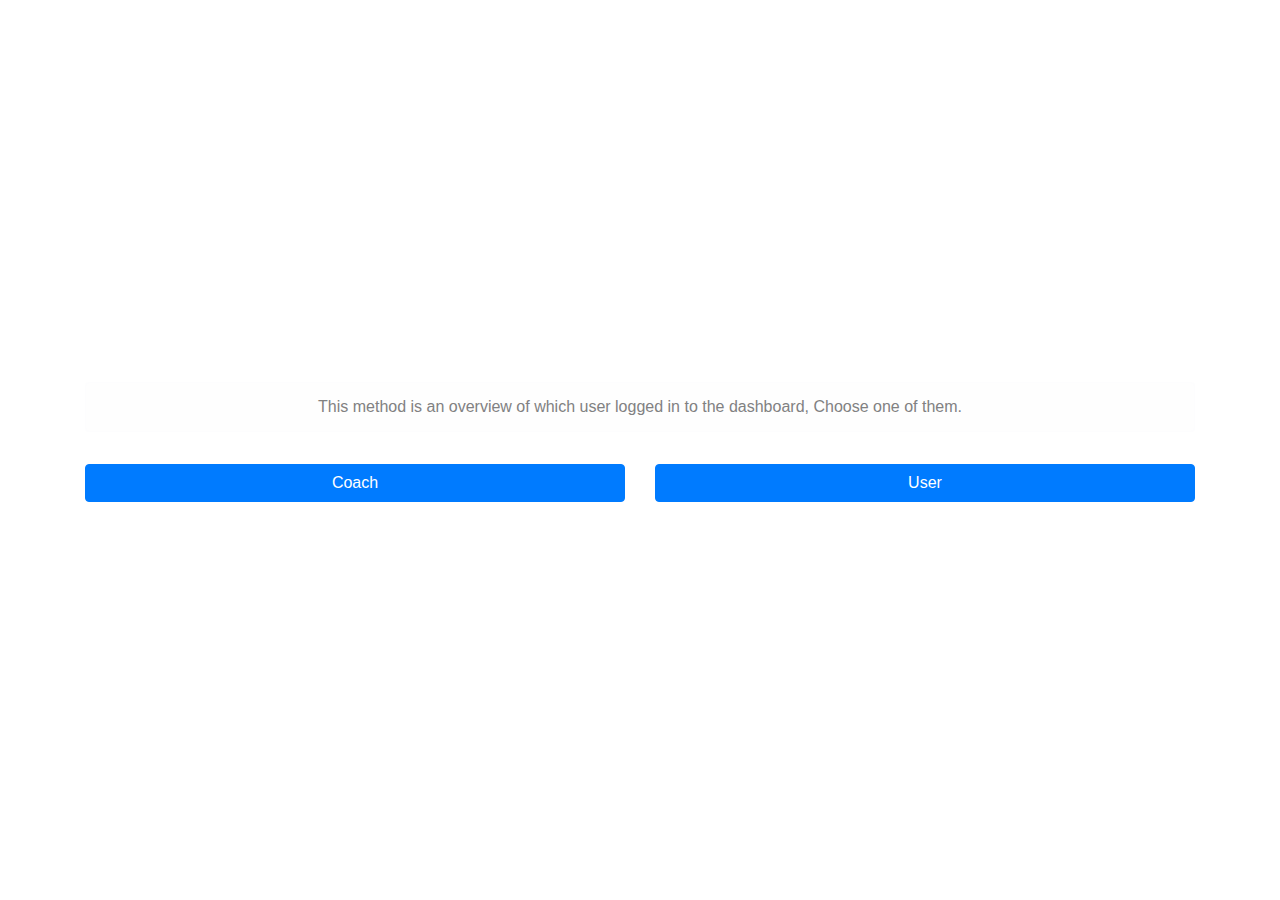
<file: choosedashboard.html>
<!DOCTYPE html>
<html lang="en">
    <head>
        <!-- Required meta tags -->
        <meta charset="utf-8" />
        <meta
          name="viewport"
          content="width=device-width, initial-scale=1, shrink-to-fit=no"
        />
        <meta name="theme-color" content="#007bff">
        <link
          rel="shortcut icon"
          href="https://static.wixstatic.com/media/7f7364_a749b2e0745243f585d1d60fa51f9d94%7Emv2.png/v1/fill/w_32%2Ch_32%2Clg_1%2Cusm_0.66_1.00_0.01/7f7364_a749b2e0745243f585d1d60fa51f9d94%7Emv2.png"
          type="image/png"
        />
        <link
          rel="apple-touch-icon"
          href="https://static.wixstatic.com/media/7f7364_a749b2e0745243f585d1d60fa51f9d94%7Emv2.png/v1/fill/w_32%2Ch_32%2Clg_1%2Cusm_0.66_1.00_0.01/7f7364_a749b2e0745243f585d1d60fa51f9d94%7Emv2.png"
          type="image/png"
        />
        <!-- Bootstrap CSS -->
        <link rel="stylesheet" href="css/bootstrap.min.css" />
    
        <title>InnoLabs - Digital Colaboration</title>
        <style>
            body,html {
                height: 100%;
            }
        </style>
  </head>
  <body >
    <div class="container h-100">
        <div class="row h-100 justify-content-center align-items-center">
          <div class="container">
              <div class="row">
                  <div class="col text-center mb-3 mb-sm-3">
                    <div class="alert alert-light" role="alert">    
                        This method is an overview of which user logged in to the dashboard, Choose one of them.
                    </div>
                  </div>
              </div>
              <div class="row">
                  <div class="col-lg-6 mb-3 mb-sm-3">
                    <a href="dashboard-2.html" class="btn-block text-center btn btn-primary">Coach</a>
                  </div>
                  <div class="col-lg-6">
                    <a href="dashboard.html" class="btn-block  text-center btn btn-primary">User</a>
                  </div>
              </div>
          </div>
        </div>  
      </div>
    
    <!-- Bootstrap core JavaScript-->
    <script src="vendor/jquery/jquery.min.js"></script>
    <script src="vendor/bootstrap/js/bootstrap.bundle.min.js"></script>

    <!-- Core plugin JavaScript-->
    <script src="vendor/jquery-easing/jquery.easing.min.js"></script>

    <!-- Custom scripts for all pages-->
    <script src="js/sb-admin-2.min.js"></script>
  </body>
</html>
</file>
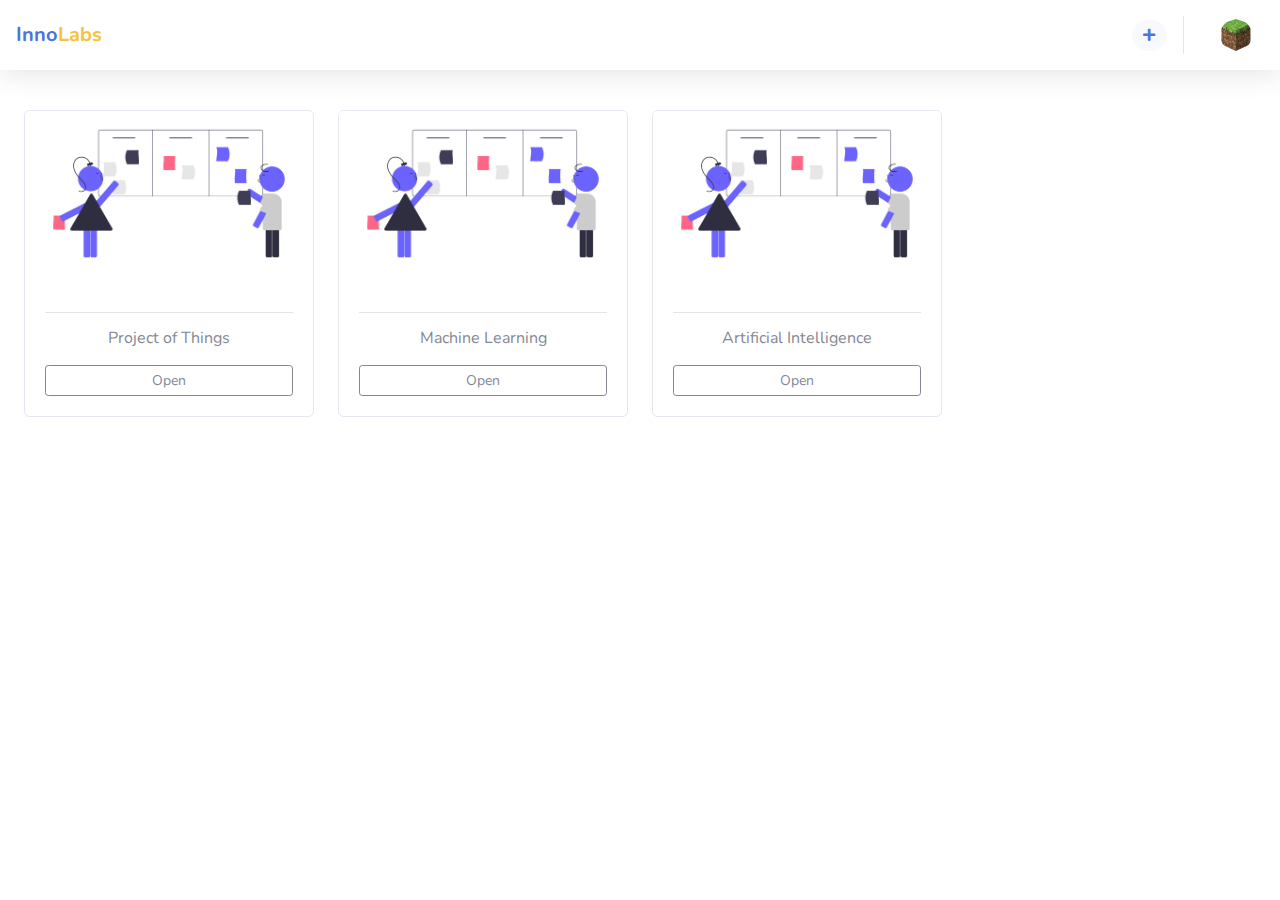
<file: dashboard-2.html>
<!DOCTYPE html>
<html lang="en">
  <head>
    <meta charset="utf-8" />
    <meta http-equiv="X-UA-Compatible" content="IE=edge" />
    <meta
      name="viewport"
      content="width=device-width, initial-scale=1, shrink-to-fit=no"
    />
    <meta name="description" content="" />
    <meta name="author" content="" />
    <link
      rel="shortcut icon"
      href="https://static.wixstatic.com/media/7f7364_a749b2e0745243f585d1d60fa51f9d94%7Emv2.png/v1/fill/w_32%2Ch_32%2Clg_1%2Cusm_0.66_1.00_0.01/7f7364_a749b2e0745243f585d1d60fa51f9d94%7Emv2.png"
      type="image/png"
    />
    <link
      rel="apple-touch-icon"
      href="https://static.wixstatic.com/media/7f7364_a749b2e0745243f585d1d60fa51f9d94%7Emv2.png/v1/fill/w_32%2Ch_32%2Clg_1%2Cusm_0.66_1.00_0.01/7f7364_a749b2e0745243f585d1d60fa51f9d94%7Emv2.png"
      type="image/png"
    />
    <title>InnoLabs - Dashboard</title>

    <!-- Custom fonts for this template-->
    <link
      href="vendor/fontawesome-free/css/all.min.css"
      rel="stylesheet"
      type="text/css"
    />
    <link
      href="https://fonts.googleapis.com/css?family=Nunito:200,200i,300,300i,400,400i,600,600i,700,700i,800,800i,900,900i"
      rel="stylesheet"
    />

    <!-- Custom styles for this template-->
    <link href="css/sb-admin-2.css" rel="stylesheet" />
  </head>

  <body>
    <div id="content-wrapper" class="d-flex flex-column">
      <!-- Main Content -->
      <div id="content">
        <!-- Topbar -->
        <nav
          class="navbar navbar-sm navbar-expand navbar-light bg-white topbar mb-4 static-top shadow"
        >
          <a class="navbar-brand text-white" href="#"
            ><strong class="text-primary">Inno</strong
            ><strong class="text-warning">Labs</strong>
          </a>

          <!-- Topbar Navbar -->
          <ul class="navbar-nav ml-auto">
            <!-- Nav Item - Search Dropdown (Visible Only XS) -->

            <!-- Nav Item - Alerts -->
            <li class="nav-item dropdown no-arrow my-auto">
              <a
                class="btn btn-light btn-sm"
                href="#"
                id="alertsDropdown"
                role="button"
                style="border-radius: 40px;"
                data-toggle="modal"
                data-target="#exampleModal"
              >
                <i class="fas fa-plus fa-fw text-primary text-sm"></i>
              </a>
            </li>

            <div class="topbar-divider d-none d-sm-block"></div>

            <!-- Nav Item - User Information -->
            <li class="nav-item dropdown no-arrow">
              <a
                class="nav-link dropdown-toggle"
                href="#"
                id="userDropdown"
                role="button"
                data-toggle="dropdown"
                aria-haspopup="true"
                aria-expanded="false"
              >
                <span
                  class="mr-2 d-none d-lg-inline text-gray-600 small"
                ></span>
                <img class="img-profile rounded-circle" src="profile.png" />
              </a>
              <!-- Dropdown - User Information -->
              <div
                class="dropdown-menu dropdown-menu-right shadow animated--grow-in"
                aria-labelledby="userDropdown"
              >
                <a class="dropdown-item" href="#">
                  <i class="fas fa-user fa-sm fa-fw mr-2 text-gray-400"></i>
                  Profile
                </a>
                <a class="dropdown-item" href="#">
                  <i class="fas fa-cogs fa-sm fa-fw mr-2 text-gray-400"></i>
                  Settings
                </a>
                <a class="dropdown-item" href="#">
                  <i class="fas fa-list fa-sm fa-fw mr-2 text-gray-400"></i>
                  Activity Log
                </a>
                <div class="dropdown-divider"></div>
                <a class="dropdown-item" href="login.html">
                  <i
                    class="fas fa-sign-out-alt fa-sm fa-fw mr-2 text-gray-400"
                  ></i>
                  Logout
                </a>
              </div>
            </li>
          </ul>
        </nav>
        <!-- End of Topbar -->
      </div>
    </div>

    <div class="container-fluid mt-3">
      <div class="row">
        <div class="col-lg-3 mb-3 mb-sm-3">
          <div class="card">
            <img
              class="card-img-top"
              src="img/undraw_Preparation_re_t0ce.png"
              alt="Card image cap"
            />
            <div class="card-body">
              <hr />
              <h6 class="card-title text-center">Project of Things</h6>
              <a
                class="btn btn-sm btn-block btn-outline-secondary mt-3"
                href="#"
                >Open</a
              >
            </div>
          </div>
        </div>

        <div class="col-lg-3">
          <div class="card mb-3 mb-sm-3">
            <img
              class="card-img-top"
              src="img/undraw_Preparation_re_t0ce.png"
              alt="Card image cap"
            />
            <div class="card-body">
              <hr />
              <h6 class="card-title text-center">Machine Learning</h6>
              <a
                class="btn btn-sm btn-block btn-outline-secondary mt-3"
                href="#"
                >Open</a
              >
            </div>
          </div>
        </div>
        <div class="col-lg-3">
          <div class="card mb-3 mb-sm-3">
            <img
              class="card-img-top"
              src="img/undraw_Preparation_re_t0ce.png"
              alt="Card image cap"
            />
            <div class="card-body">
              <hr />
              <h6 class="card-title text-center">Artificial Intelligence</h6>
              <a
                class="btn btn-sm btn-block btn-outline-secondary mt-3"
                href="#"
                >Open</a
              >
            </div>
          </div>
        </div>
      </div>
    </div>

    <!-- Bootstrap core JavaScript-->
    <script src="vendor/jquery/jquery.min.js"></script>
    <script src="vendor/bootstrap/js/bootstrap.bundle.min.js"></script>

    <!-- Core plugin JavaScript-->
    <script src="vendor/jquery-easing/jquery.easing.min.js"></script>

    <!-- Custom scripts for all pages-->
    <script src="js/sb-admin-2.min.js"></script>
  </body>
</html>
</file>
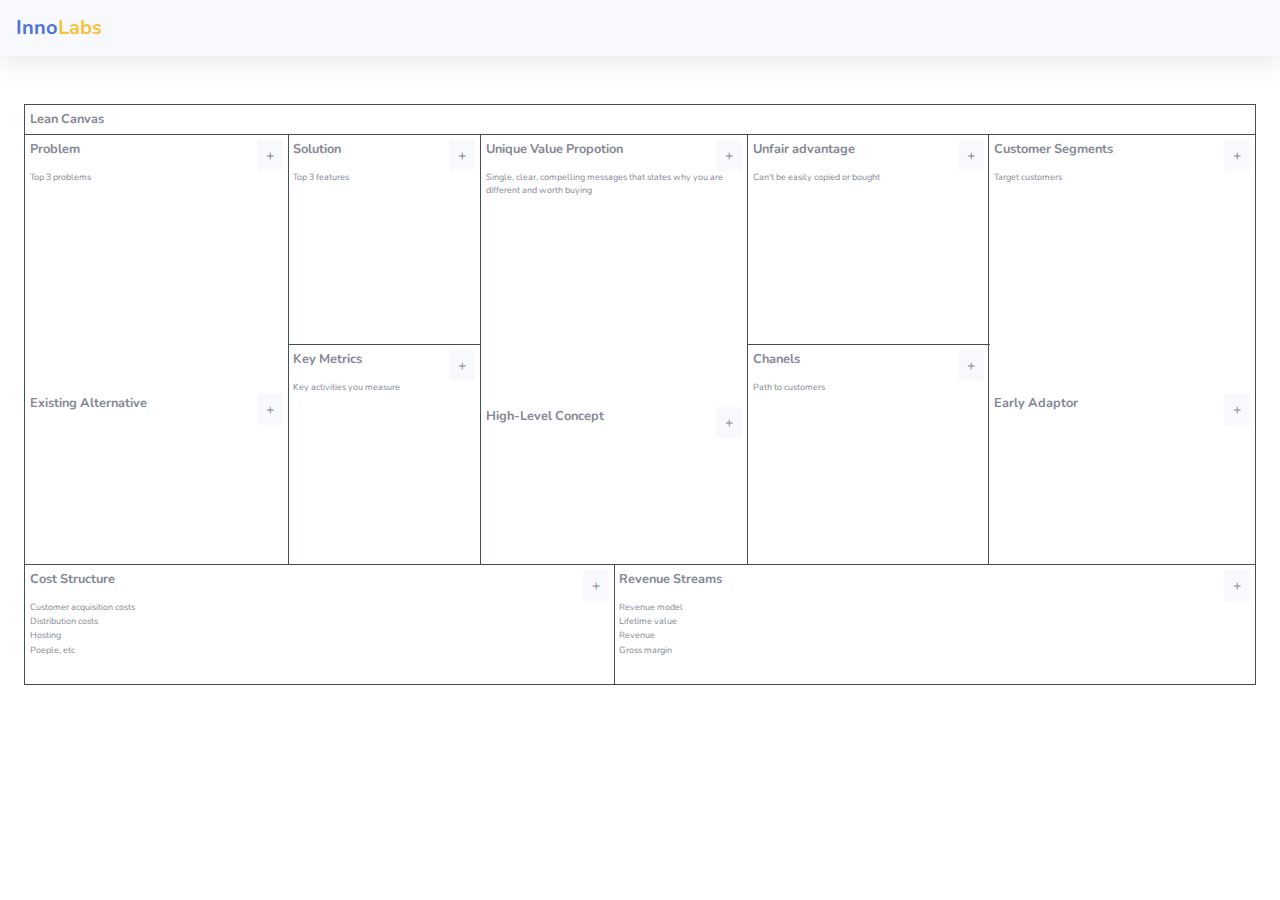
<file: internalboard-2.html>
<!DOCTYPE html>
<html lang="en">
  <head>
    <meta charset="utf-8" />
    <meta http-equiv="X-UA-Compatible" content="IE=edge" />
   
    <meta name="description" content="" />
    <meta name="author" content="" />
    <link
      rel="shortcut icon"
      href="https://static.wixstatic.com/media/7f7364_a749b2e0745243f585d1d60fa51f9d94%7Emv2.png/v1/fill/w_32%2Ch_32%2Clg_1%2Cusm_0.66_1.00_0.01/7f7364_a749b2e0745243f585d1d60fa51f9d94%7Emv2.png"
      type="image/png"
    />
    <link
      rel="apple-touch-icon"
      href="https://static.wixstatic.com/media/7f7364_a749b2e0745243f585d1d60fa51f9d94%7Emv2.png/v1/fill/w_32%2Ch_32%2Clg_1%2Cusm_0.66_1.00_0.01/7f7364_a749b2e0745243f585d1d60fa51f9d94%7Emv2.png"
      type="image/png"
    />
    <title>InnoLabs - Internalboard</title>
    
    <!-- Custom fonts for this template-->
    <link
      href="vendor/fontawesome-free/css/all.min.css"
      rel="stylesheet"
      type="text/css"
    />
    <link
      href="https://fonts.googleapis.com/css?family=Nunito:200,200i,300,300i,400,400i,600,600i,700,700i,800,800i,900,900i"
      rel="stylesheet"
    />

    <!-- Custom styles for this template-->
    <link href="css/sb-admin-2.css" rel="stylesheet" />
    <style>
        .td {   
            border-color :  #454d55 !important;
            font-size: 0.8em;
        }
        
        
    </style>
  </head>
  
  <body>
    <!-- Image and text -->
<nav class="navbar navbar-sm shadow navbar-light bg-light text-left">
    <a class="navbar-brand text-white " href="#"
        ><strong class="text-primary">Inno</strong><strong class="text-warning">Labs</strong>
      </a>
</nav>
    <br /><br />
    <div class="container-fluid">
      <table class="table table-sm table-bordered" >
        <tr >
          <th class="td" colspan="12">Lean Canvas</th>
        </tr>
        
        <tr id="Row2">
          <td class="td" colspan="2" rowspan="2" style=" height: 210px;">
            <div class="row">
                <div class="col-8 text-left">
                  <strong>Problem</strong>
                </div>
                <div class="col-4 text-right">
                  <a type="button" class="btn btn-sm btn-light" data-toggle="modal" data-target="#exampleModalCenter">+</a>
                </div>
              </div>
              <p style=" font-size: 0.7em;">Top 3 problems</p>
              
             <!-- Here the loops-->
            <div class="row " style="margin-top: 210px;">
                <div class="col-8 text-left">
                  <strong>Existing Alternative</strong>
                </div>
                <div class="col-4 text-right">
                  <a type="button" class="btn btn-sm btn-light" data-toggle="modal" data-target="#exampleModalCenter">+</a>
                </div>
              </div>
            
          </td>
          <td class="td" colspan="2" style=" height: 210px;">
            <div class="row">
                <div class="col-8 text-left">
                  <strong>Solution</strong>
                </div>
                <div class="col-4 text-right">
                  <a type="button" class="btn btn-sm btn-light" data-toggle="modal" data-target="#exampleModalCenter">+</a>
                </div>
              </div>
              <p style=" font-size: 0.7em;">Top 3 features</p>
              
              <!-- Here the loops-->
            
          </td>
          <td class="td" colspan="2" rowspan="2" style=" height: 210px; max-width: 180px;">
            <div class="row">
                <div class="col-8 text-left">
                  <strong>Unique Value Propotion</strong>
                </div>
                <div class="col-4 text-right">
                  <a type="button" class="btn btn-sm btn-light" data-toggle="modal" data-target="#exampleModalCenter">+</a>
                </div>
              </div>
              <p style=" font-size: 0.7em; ">Single, clear, compelling messages that states why you are different and worth buying</p>
              
              <!-- Here the loops-->

            <div class="row " style="margin-top: 210px;">
                <div class="col-8 text-left">
                  <strong>High-Level Concept</strong>
                </div>
                <div class="col-4 text-right">
                  <a type="button" class="btn btn-sm btn-light" data-toggle="modal" data-target="#exampleModalCenter">+</a>
                </div>
              </div>
           <!-- Here the loops-->
          </td>
          <td  class="td" colspan="2" style=" height: 210px;">
            <div class="row">
                <div class="col-8 text-left">
                  <strong>Unfair advantage</strong>
                </div>
                <div class="col-4 text-right">
                  <a type="button" class="btn btn-sm btn-light" data-toggle="modal" data-target="#exampleModalCenter">+</a>
                </div>
              </div>
              <p style=" font-size: 0.7em; ">Can't be easily copied or bought</p>
              
              <!-- Here the loops-->
          </td>
          <td  class="td" colspan="2" rowspan="2" style=" height: 210px;">
            <div class="row">
                <div class="col-8 text-left">
                  <strong>Customer Segments</strong>
                </div>
                <div class="col-4 text-right">
                  <a type="button" class="btn btn-sm btn-light" data-toggle="modal" data-target="#exampleModalCenter">+</a>
                </div>
              </div>
              <p style=" font-size: 0.7em; ">Target customers</p>
              
              <!-- Here the loops-->
                <div class="row " style="margin-top: 210px;">
                    <div class="col-8 text-left">
                      <strong>Early Adaptor</strong>
                    </div>
                    <div class="col-4 text-right">
                      <a type="button" class="btn btn-sm btn-light" data-toggle="modal" data-target="#exampleModalCenter">+</a>
                    </div>
                  </div>
               <!-- Here the loops-->
          </td>
        </tr>
        
        <tr id="row3">

          <td class="td" colspan="2" style=" height: 220px;">
            <div class="row">
                <div class="col-8 text-left">
                  <strong>Key Metrics</strong>
                </div>
                <div class="col-4 text-right">
                  <a type="button" class="btn btn-sm btn-light" data-toggle="modal" data-target="#exampleModalCenter">+</a>
                </div>
              </div>
              <p style=" font-size: 0.7em; ">Key activities you measure</p>
              
              <!-- Here the loops-->
          </td>
          
          <td class="td" colspan="2" style=" height: 220px;">
            <div class="row">
                <div class="col-8 text-left">
                  <strong>Chanels</strong>
                </div>
                <div class="col-4 text-right">
                  <a type="button" class="btn btn-sm btn-light" data-toggle="modal" data-target="#exampleModalCenter">+</a>
                </div>
              </div>
              <p style=" font-size: 0.7em; ">Path to customers</p>
              
              <!-- Here the loops-->
          </td>
          
        </tr>
       
        <tr>
            <td class="td"  colspan="5" style=" height: 120px;">
                <div class="row">
                    <div class="col-8 text-left">
                      <strong>Cost Structure</strong>
                    </div>
                    <div class="col-4 text-right">
                      <a type="button" class="btn btn-sm btn-light" data-toggle="modal" data-target="#exampleModalCenter">+</a>
                    </div>
                  </div>
                  <p style=" font-size: 0.7em;">Customer acquisition costs</p>
                  <p style="margin-top:  -15px; font-size: 0.7em;">Distribution costs</p>
                  <p style="margin-top:  -15px; font-size: 0.7em;">Hosting</p>
                  <p style="margin-top:  -15px; font-size: 0.7em;">Poeple, etc</p>
                 <!-- Here the loops-->
            </td>
            <td class="td" colspan="6" style=" height: 120px;">
                <div class="row">
                    <div class="col-8 text-left">
                      <strong>Revenue Streams</strong>
                    </div>
                    <div class="col-4 text-right">
                      <a type="button" class="btn btn-sm btn-light" data-toggle="modal" data-target="#exampleModalCenter">+</a>
                    </div>
                  </div>
                  <p style=" font-size: 0.7em;">Revenue model</p>
                  <p style="margin-top:  -15px; font-size: 0.7em;">Lifetime value </p>
                  <p style="margin-top:  -15px; font-size: 0.7em;">Revenue</p>
                  <p style="margin-top:  -15px; font-size: 0.7em;">Gross margin</p>
                 <!-- Here the loops-->
            </td>
        </tr>
      </table>
    </div>
    <!-- Modal -->
    <div class="modal fade" id="exampleModalCenter" tabindex="-1" role="dialog" aria-labelledby="exampleModalCenterTitle" aria-hidden="true">
      <div class="modal-dialog modal-dialog-centered" role="document">
        <div class="modal-content">
          <div class="modal-header">
            <h5 class="modal-title" id="exampleModalCenterTitle">adding note</h5>
            <button type="button" class="close" data-dismiss="modal" aria-label="Close">
              <span aria-hidden="true">&times;</span>
            </button>
          </div>
          <div class="modal-body">
            <div class="form-group mb-sm-3">
              <input type="text" class="form-control shadow " placeholder="Name">
            </div>
            <div class="form-group">
              <textarea class="form-control shadow " id="exampleFormControlTextarea1" placeholder="Description" rows="4"></textarea>
            </div>
          </div>
          <div class="modal-footer">
            <button type="button" class="btn btn-outline-primary">Save changes</button>
          </div>
        </div>
      </div>
    </div>
     <!-- Modal -->
     <div class="modal fade" id="examplInfoNote" tabindex="-1" role="dialog" aria-labelledby="exampleModalCenterTitle" aria-hidden="true">
      <div class="modal-dialog modal-dialog-centered" role="document">
        <div class="modal-content">
          <div class="modal-header">
            <h5 class="modal-title" id="exampleModalCenterTitle">Info note</h5>
            <button type="button" class="close" data-dismiss="modal" aria-label="Close">
              <span aria-hidden="true">&times;</span>
            </button>
          </div>
          <div class="modal-body">
            <div class="form-group">
              <label for="nama">Name:</label>
              <input type="text" class="form-control shadow mb-sm-3" value="Note name">
            </div>
            <div class="form-group">
              <label for="desc">Description:</label>
              <textarea class="form-control shadow mb-sm-3" id="exampleFormControlTextarea1" placeholder="Description" rows="4">Lorem ipsum, dolor sit amet consectetur adipisicing elit. Veritatis esse animi ex veniam ab dolorum dolores pariatur? Exercitationem aliquam consequatur eos quas ratione aut. Quod tempore fuga possimus voluptate error!</textarea>
            </div>
            <div class="form-group">
              <label for="by">By:</label>
              <input type="text" class="form-control shadow mb-sm-3" value="John paidi">
            </div>
            <div class="form-group">
              <label for="time">Time:</label>
              <input type="text" class="form-control shadow mb-sm-3" value="2020-08-03 09:32:35">
            </div>
               
          </div>
          <div class="modal-footer">
          </div>
        </div>
      </div>
    </div>

    <!-- Bootstrap core JavaScript-->
    <script src="vendor/jquery/jquery.min.js"></script>
    <script src="vendor/bootstrap/js/bootstrap.bundle.min.js"></script>

    <!-- Core plugin JavaScript-->
    <script src="vendor/jquery-easing/jquery.easing.min.js"></script>

    <!-- Custom scripts for all pages-->
    <script src="js/sb-admin-2.min.js"></script>
  </body>
</html>
</file>
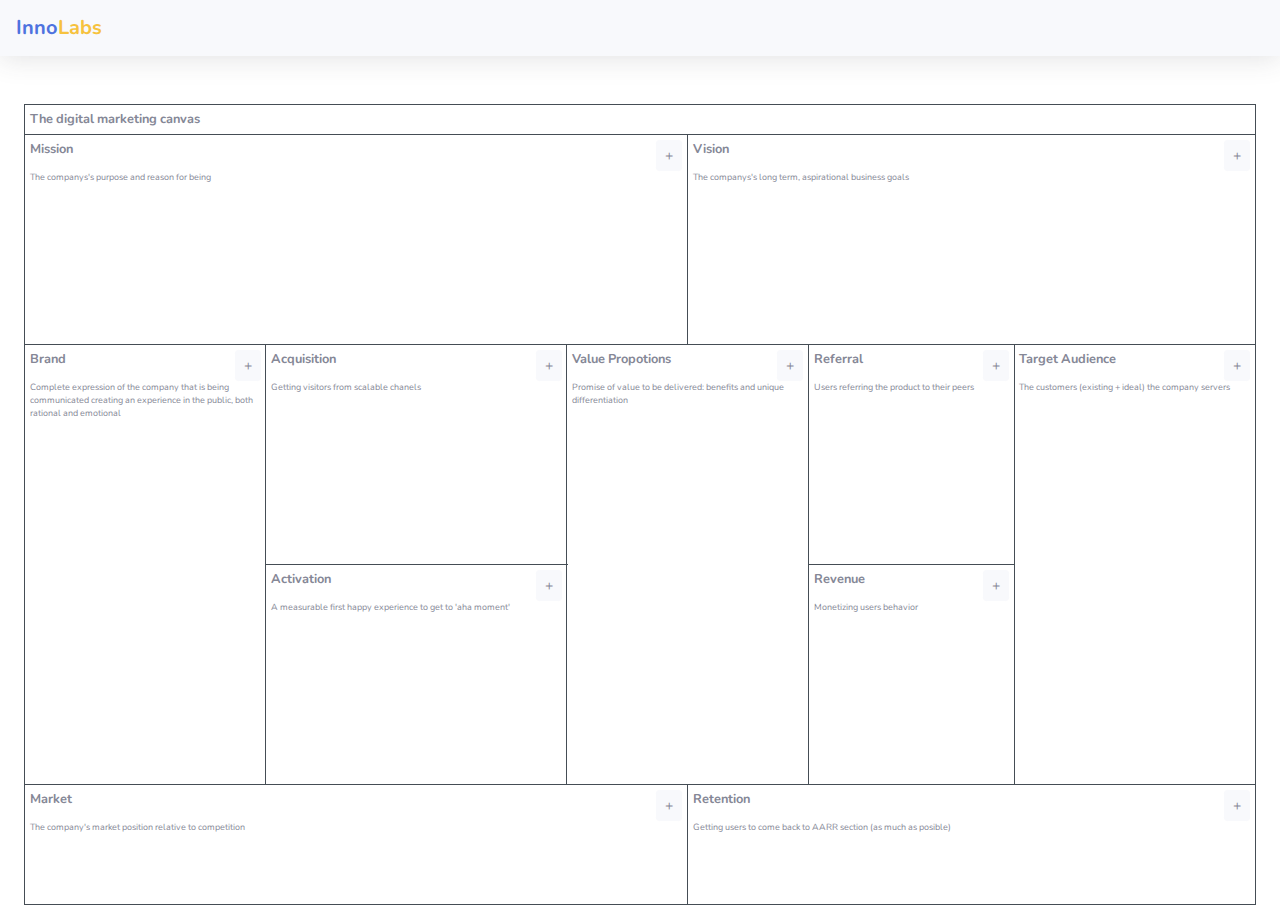
<file: internalboard-4.html>
<!DOCTYPE html>
<html lang="en">
  <head>
    <meta charset="utf-8" />
    <meta http-equiv="X-UA-Compatible" content="IE=edge" />
   
    <meta name="description" content="" />
    <meta name="author" content="" />
    <link
      rel="shortcut icon"
      href="https://static.wixstatic.com/media/7f7364_a749b2e0745243f585d1d60fa51f9d94%7Emv2.png/v1/fill/w_32%2Ch_32%2Clg_1%2Cusm_0.66_1.00_0.01/7f7364_a749b2e0745243f585d1d60fa51f9d94%7Emv2.png"
      type="image/png"
    />
    <link
      rel="apple-touch-icon"
      href="https://static.wixstatic.com/media/7f7364_a749b2e0745243f585d1d60fa51f9d94%7Emv2.png/v1/fill/w_32%2Ch_32%2Clg_1%2Cusm_0.66_1.00_0.01/7f7364_a749b2e0745243f585d1d60fa51f9d94%7Emv2.png"
      type="image/png"
    />
    <title>InnoLabs - Internalboard</title>
    
    <!-- Custom fonts for this template-->
    <link
      href="vendor/fontawesome-free/css/all.min.css"
      rel="stylesheet"
      type="text/css"
    />
    <link
      href="https://fonts.googleapis.com/css?family=Nunito:200,200i,300,300i,400,400i,600,600i,700,700i,800,800i,900,900i"
      rel="stylesheet"
    />

    <!-- Custom styles for this template-->
    <link href="css/sb-admin-2.css" rel="stylesheet" />
    <style>
        .td {   
            border-color :  #454d55 !important;
            font-size: 0.8em;
        }
        
        
    </style>
  </head>
  
  <body>
    <!-- Image and text -->
<nav class="navbar navbar-sm shadow navbar-light bg-light text-left">
    <a class="navbar-brand text-white " href="#"
        ><strong class="text-primary">Inno</strong><strong class="text-warning">Labs</strong>
      </a>
</nav>
    <br /><br />
    <div class="container-fluid">
      <table class="table table-sm table-bordered" >
        <tr >
          <th class="td" colspan="12">The digital marketing canvas</th>
        </tr>
       
        <tr id="Row2">
          <td class="td" colspan="5"  style=" height: 210px;">
            <div class="row">
                <div class="col-6 text-left">
                  <strong>Mission</strong>
                </div>
                <div class="col-6 text-right">
                  <a type="button" class="btn btn-sm btn-light" data-toggle="modal" data-target="#exampleModalCenter">+</a>
                </div>
              </div>
              <p style=" font-size: 0.7em; ">The companys's purpose and reason for being</p>
              
              <!-- Here the loops-->
          </td>
          <td class="td" colspan="7" style=" height: 210px;">
            <div class="row">
                <div class="col-6 text-left">
                  <strong>Vision</strong>
                </div>
                <div class="col-6 text-right">
                  <a type="button" class="btn btn-sm btn-light" data-toggle="modal" data-target="#exampleModalCenter">+</a>
                </div>
              </div>
              <p style=" font-size: 0.7em; ">The companys's long term, aspirational business goals</p>
              
              <!-- Here the loops-->
            
          </td>
        </tr>
        
        
        <tr id="row3">
            <td class="td" colspan="2" rowspan="2" style=" height: 220px; max-width: 200px;">
                <div class="row">
                    <div class="col-6 text-left">
                      <strong>Brand</strong>
                    </div>
                    <div class="col-6 text-right">
                      <a type="button" class="btn btn-sm btn-light" data-toggle="modal" data-target="#exampleModalCenter">+</a>
                    </div>
                  </div>
                  <p style=" font-size: 0.7em; ">Complete expression of the company that is being communicated creating an experience in the public, both rational and emotional</p>
                  
                  <!-- Here the loops-->
              </td>

          <td class="td" colspan="2" rowspan="1" style=" height: 220px; max-width: 200px;">
            <div class="row">
                <div class="col-6 text-left">
                  <strong>Acquisition</strong>
                </div>
                <div class="col-6 text-right">
                  <a type="button" class="btn btn-sm btn-light" data-toggle="modal" data-target="#exampleModalCenter">+</a>
                </div>
              </div>
              <p style=" font-size: 0.7em; ">Getting visitors from scalable chanels</p>
              
              <!-- Here the loops-->
          </td>
          <td class="td" colspan="2" rowspan="2" style=" height: 220px; max-width: 200px;">
            <div class="row">
                <div class="col-6 text-left">
                  <strong>Value Propotions</strong>
                </div>
                <div class="col-6 text-right">
                  <a type="button" class="btn btn-sm btn-light" data-toggle="modal" data-target="#exampleModalCenter">+</a>
                </div>
              </div>
              <p style=" font-size: 0.7em; ">Promise of value to be delivered: benefits and unique differentiation</p>
              
              <!-- Here the loops-->
          </td>
          <td class="td" colspan="3" rowspan="1" style=" height: 220px; max-width: 200px;">
            <div class="row">
                <div class="col-6 text-left">
                  <strong>Referral</strong>
                </div>
                <div class="col-6 text-right">
                  <a type="button" class="btn btn-sm btn-light" data-toggle="modal" data-target="#exampleModalCenter">+</a>
                </div>
              </div>
              <p style=" font-size: 0.7em; ">Users referring the product to their peers</p>
              
              <!-- Here the loops-->
          </td>
          <td class="td" colspan="3" rowspan="2" style=" height: 220px; max-width: 200px;">
            <div class="row">
                <div class="col-6 text-left">
                  <strong>Target Audience</strong>
                </div>
                <div class="col-6 text-right">
                  <a type="button" class="btn btn-sm btn-light" data-toggle="modal" data-target="#exampleModalCenter">+</a>
                </div>
              </div>
              <p style=" font-size: 0.7em; ">The customers (existing + ideal) the company servers</p>
              
              <!-- Here the loops-->
          </td>
         
        </tr>
        <tr id="row4">
            <td class="td" colspan="2" style=" height: 220px;">
              <div class="row">
                <div class="col-6 text-left">
                  <strong>Activation</strong>
                </div>
                <div class="col-6 text-right">
                  <a type="button" class="btn btn-sm btn-light" data-toggle="modal" data-target="#exampleModalCenter">+</a>
                </div>
              </div>
              <p style=" font-size: 0.7em; ">A measurable first happy experience to get to 'aha moment'</p>
              
              <!-- Here the loops-->
            </td>
            <td class="td" colspan="3">
              <div class="row">
                <div class="col-6 text-left">
                  <strong>Revenue</strong>
                </div>
                <div class="col-6 text-right">
                  <a type="button" class="btn btn-sm btn-light" data-toggle="modal" data-target="#exampleModalCenter">+</a>
                </div>
              </div>
              <p style=" font-size: 0.7em; ">Monetizing users behavior</p>
              
              <!-- Here the loops-->
            </td>
           
        </tr>
        <tr>
            <td class="td"  colspan="5" style=" height: 120px;">
                <div class="row">
                    <div class="col-6 text-left">
                      <strong>Market</strong>
                    </div>
                    <div class="col-6 text-right">
                      <a type="button" class="btn btn-sm btn-light" data-toggle="modal" data-target="#exampleModalCenter">+</a>
                    </div>
                  </div>
                  <p style=" font-size: 0.7em; ">The company's market position relative to competition </p>
                  
                  <!-- Here the loops-->
            </td>
            <td class="td" colspan="6" style=" height: 120px;">
                <div class="row">
                    <div class="col-6 text-left">
                      <strong>Retention</strong>
                    </div>
                    <div class="col-6 text-right">
                      <a type="button" class="btn btn-sm btn-light" data-toggle="modal" data-target="#exampleModalCenter">+</a>
                    </div>
                  </div>
                  <p style=" font-size: 0.7em; ">Getting users to come back to AARR section (as much as posible)</p>
                  
                  <!-- Here the loops-->
            </td>
        </tr>
      </table>
    </div>
    <!-- Modal -->
    <div class="modal fade" id="exampleModalCenter" tabindex="-1" role="dialog" aria-labelledby="exampleModalCenterTitle" aria-hidden="true">
      <div class="modal-dialog modal-dialog-centered" role="document">
        <div class="modal-content">
          <div class="modal-header">
            <h5 class="modal-title" id="exampleModalCenterTitle">adding note</h5>
            <button type="button" class="close" data-dismiss="modal" aria-label="Close">
              <span aria-hidden="true">&times;</span>
            </button>
          </div>
          <div class="modal-body">
            <div class="form-group mb-sm-3">
              <input type="text" class="form-control shadow " placeholder="Name">
            </div>
            <div class="form-group">
              <textarea class="form-control shadow " id="exampleFormControlTextarea1" placeholder="Description" rows="4"></textarea>
            </div>
          </div>
          <div class="modal-footer">
            <button type="button" class="btn btn-outline-primary">Save changes</button>
          </div>
        </div>
      </div>
    </div>
     <!-- Modal -->
     <div class="modal fade" id="examplInfoNote" tabindex="-1" role="dialog" aria-labelledby="exampleModalCenterTitle" aria-hidden="true">
      <div class="modal-dialog modal-dialog-centered" role="document">
        <div class="modal-content">
          <div class="modal-header">
            <h5 class="modal-title" id="exampleModalCenterTitle">Info note</h5>
            <button type="button" class="close" data-dismiss="modal" aria-label="Close">
              <span aria-hidden="true">&times;</span>
            </button>
          </div>
          <div class="modal-body">
            <div class="form-group">
              <label for="nama">Name:</label>
              <input type="text" class="form-control shadow mb-sm-3" value="Note name">
            </div>
            <div class="form-group">
              <label for="desc">Description:</label>
              <textarea class="form-control shadow mb-sm-3" id="exampleFormControlTextarea1" placeholder="Description" rows="4">Lorem ipsum, dolor sit amet consectetur adipisicing elit. Veritatis esse animi ex veniam ab dolorum dolores pariatur? Exercitationem aliquam consequatur eos quas ratione aut. Quod tempore fuga possimus voluptate error!</textarea>
            </div>
            <div class="form-group">
              <label for="by">By:</label>
              <input type="text" class="form-control shadow mb-sm-3" value="John paidi">
            </div>
            <div class="form-group">
              <label for="time">Time:</label>
              <input type="text" class="form-control shadow mb-sm-3" value="2020-08-03 09:32:35">
            </div>
               
          </div>
          <div class="modal-footer">
          </div>
        </div>
      </div>
    </div>

    <!-- Bootstrap core JavaScript-->
    <script src="vendor/jquery/jquery.min.js"></script>
    <script src="vendor/bootstrap/js/bootstrap.bundle.min.js"></script>

    <!-- Core plugin JavaScript-->
    <script src="vendor/jquery-easing/jquery.easing.min.js"></script>

    <!-- Custom scripts for all pages-->
    <script src="js/sb-admin-2.min.js"></script>
  </body>
</html>
</file>
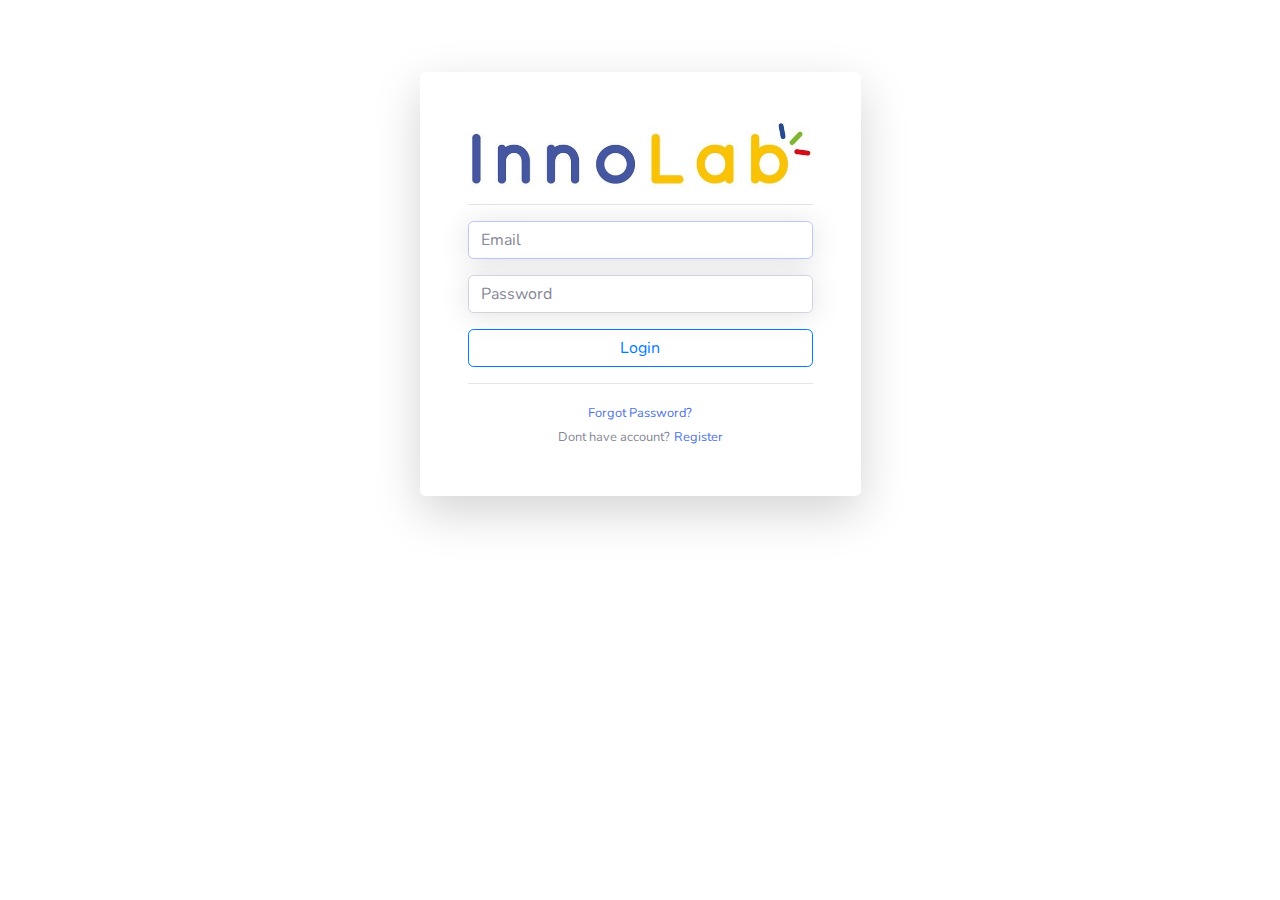
<file: login.html>
<!DOCTYPE html>
<html lang="en">
<head>
  <meta charset="utf-8">
  <meta http-equiv="X-UA-Compatible" content="IE=edge">
  <meta name="viewport" content="width=device-width, initial-scale=1, shrink-to-fit=no">
  <meta name="description" content="">
  <meta name="author" content="">
  <link
  rel="shortcut icon"
  href="https://static.wixstatic.com/media/7f7364_a749b2e0745243f585d1d60fa51f9d94%7Emv2.png/v1/fill/w_32%2Ch_32%2Clg_1%2Cusm_0.66_1.00_0.01/7f7364_a749b2e0745243f585d1d60fa51f9d94%7Emv2.png"
  type="image/png"
/>
<link
  rel="apple-touch-icon"
  href="https://static.wixstatic.com/media/7f7364_a749b2e0745243f585d1d60fa51f9d94%7Emv2.png/v1/fill/w_32%2Ch_32%2Clg_1%2Cusm_0.66_1.00_0.01/7f7364_a749b2e0745243f585d1d60fa51f9d94%7Emv2.png"
  type="image/png"
/>
  <title>InnoLabs - Login</title>

  <!-- Custom fonts for this template-->
  <link href="vendor/fontawesome-free/css/all.min.css" rel="stylesheet" type="text/css">
  <link href="https://fonts.googleapis.com/css?family=Nunito:200,200i,300,300i,400,400i,600,600i,700,700i,800,800i,900,900i" rel="stylesheet">

  <!-- Custom styles for this template-->
  <link href="css/sb-admin-2.css" rel="stylesheet">
</head>
<body>
  <div class="container">
    <div class="row justify-content-center">
      <div class="col-lg-5 my-4 ">
        <div class="card o-hidden border-0 shadow-lg my-5">
          <div class="card-body p-0">
            <div class="row">
              <div class="col-lg">
                <div class="p-5">
                  <div class="text-center  mt-0">
                    <img src="innolabslogo.png" width="100%" height="100%">
                  </div>
                   <hr>                                  
                    <div class="form-group">
                        <input type="text"  class="form-control shadow " autofocus  name="email" id="idusername" placeholder="Email">
                        <div class="invalid-feedback">Harus diisi</div>
                    </div>
                    <div class="form-group">
                        <input type="password"  class="form-control shadow "  name="password" id="password" placeholder="Password">
                        <div class="invalid-feedback">Harus diisi</div>
                    </div>
                    <a  type="submit" href="choosedashboard.html" class="btn btn-outline-primary btn-block">
                      Login
                    </a>
                    <hr>
                    <div class="text-center ">
                    <a class="small text-primary" href="">Forgot Password?</a>
                    </div>
                      <div class="text-center ">
                        <a class="small text-secondary">Dont have account?</a> <a class="small text-primary" href="register.html">Register</a>
                      </div>
                </div>
              </div>
            </div>
          </div>
        </div>
      </div>
    </div>
  </div>

  <!-- Bootstrap core JavaScript-->
  <script src="vendor/jquery/jquery.min.js"></script>
  <script src="vendor/bootstrap/js/bootstrap.bundle.min.js"></script>

  <!-- Core plugin JavaScript-->
  <script src="vendor/jquery-easing/jquery.easing.min.js"></script>

  <!-- Custom scripts for all pages-->
  <script src="js/sb-admin-2.min.js"></script>

</body>

</html>
</file>
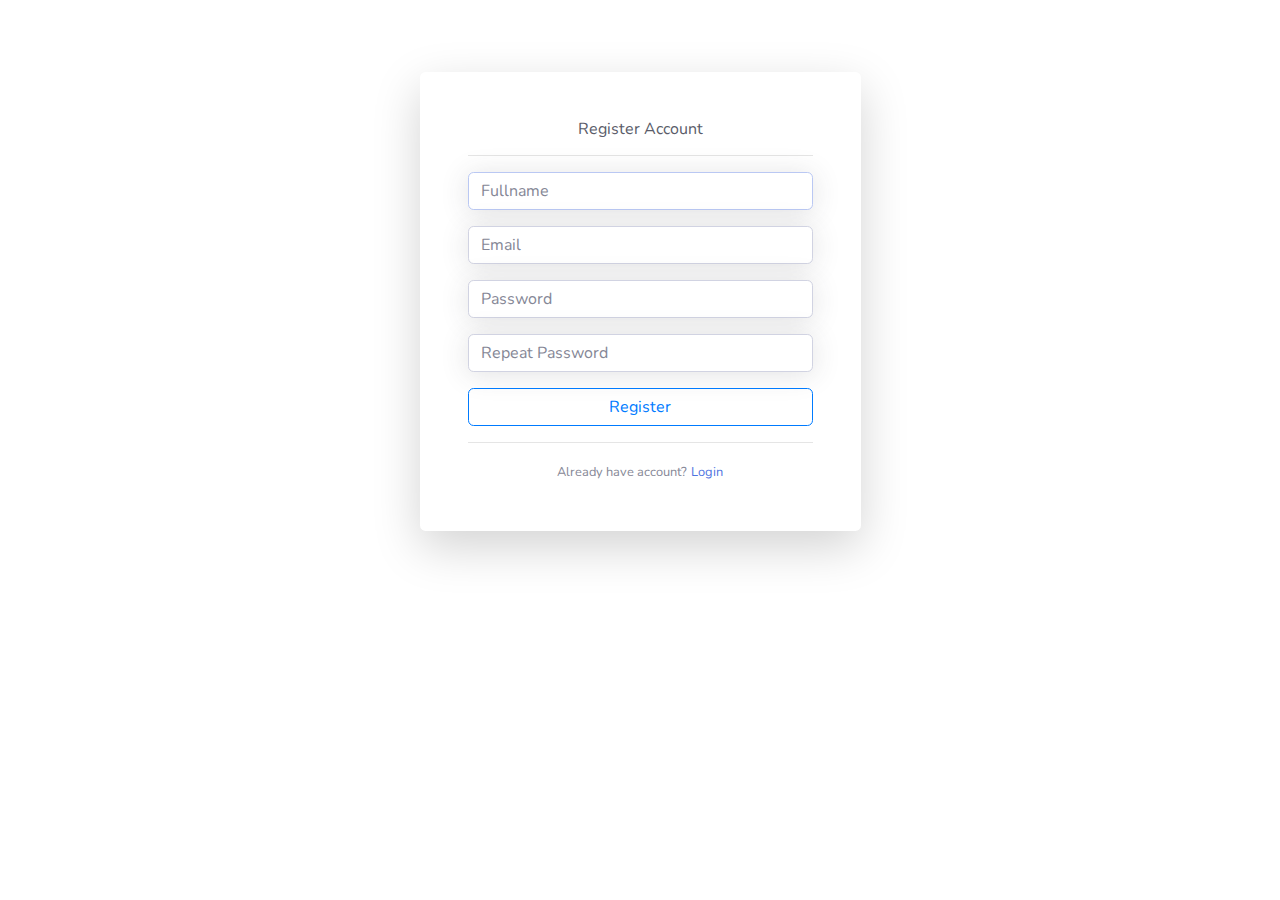
<file: register.html>
<!DOCTYPE html>
<html lang="en">
<head>
  <meta charset="utf-8">
  <meta http-equiv="X-UA-Compatible" content="IE=edge">
  <meta name="viewport" content="width=device-width, initial-scale=1, shrink-to-fit=no">
  <meta name="description" content="">
  <meta name="author" content="">
  <link
  rel="shortcut icon"
  href="https://static.wixstatic.com/media/7f7364_a749b2e0745243f585d1d60fa51f9d94%7Emv2.png/v1/fill/w_32%2Ch_32%2Clg_1%2Cusm_0.66_1.00_0.01/7f7364_a749b2e0745243f585d1d60fa51f9d94%7Emv2.png"
  type="image/png"
/>
<link
  rel="apple-touch-icon"
  href="https://static.wixstatic.com/media/7f7364_a749b2e0745243f585d1d60fa51f9d94%7Emv2.png/v1/fill/w_32%2Ch_32%2Clg_1%2Cusm_0.66_1.00_0.01/7f7364_a749b2e0745243f585d1d60fa51f9d94%7Emv2.png"
  type="image/png"
/>
  <title>InnoLabs - Register</title>

  <!-- Custom fonts for this template-->
  <link href="vendor/fontawesome-free/css/all.min.css" rel="stylesheet" type="text/css">
  <link href="https://fonts.googleapis.com/css?family=Nunito:200,200i,300,300i,400,400i,600,600i,700,700i,800,800i,900,900i" rel="stylesheet">

  <!-- Custom styles for this template-->
  <link href="css/sb-admin-2.css" rel="stylesheet">
</head>
<body>
  <div class="container">
    <div class="row justify-content-center">
      <div class="col-lg-5 my-4 ">
        <div class="card o-hidden border-0 shadow-lg my-5">
          <div class="card-body p-0">
            <div class="row">
              <div class="col-lg">
                <div class="p-5">
                  <div class="text-center  mt-0">
                      <h6 class="text-dark">Register Account</h6>
                  </div>
                   <hr>  
                   <div class="form-group">
                        <input type="text"  class="form-control shadow " autofocus  name="fullname" id="fullname" placeholder="Fullname">
                        <div class="invalid-feedback">Harus diisi</div>
                    </div>                                
                    <div class="form-group">
                        <input type="text"  class="form-control shadow "   name="email" id="email" placeholder="Email">
                        <div class="invalid-feedback">Harus diisi</div>
                    </div>
                    <div class="form-group">
                        <input type="password"  class="form-control shadow "  name="password1" id="password1" placeholder="Password">
                        <div class="invalid-feedback">Harus diisi</div>
                    </div>
                    <div class="form-group">
                        <input type="password"  class="form-control shadow "  name="password2" id="password2" placeholder="Repeat Password">
                        <div class="invalid-feedback">Harus diisi</div>
                    </div>
                    <a  type="submit" href="login.html" class="btn btn-outline-primary btn-block">
                      Register
                    </a>
                    <hr>
                    
                      <div class="text-center ">
                        <a class="small text-secondary">Already have account?</a> <a class="small text-primary" href="login.html">Login</a>
                      </div>
                </div>
              </div>
            </div>
          </div>
        </div>
      </div>
    </div>
  </div>

  <!-- Bootstrap core JavaScript-->
  <script src="vendor/jquery/jquery.min.js"></script>
  <script src="vendor/bootstrap/js/bootstrap.bundle.min.js"></script>

  <!-- Core plugin JavaScript-->
  <script src="vendor/jquery-easing/jquery.easing.min.js"></script>

  <!-- Custom scripts for all pages-->
  <script src="js/sb-admin-2.min.js"></script>

</body>

</html>
</file>
